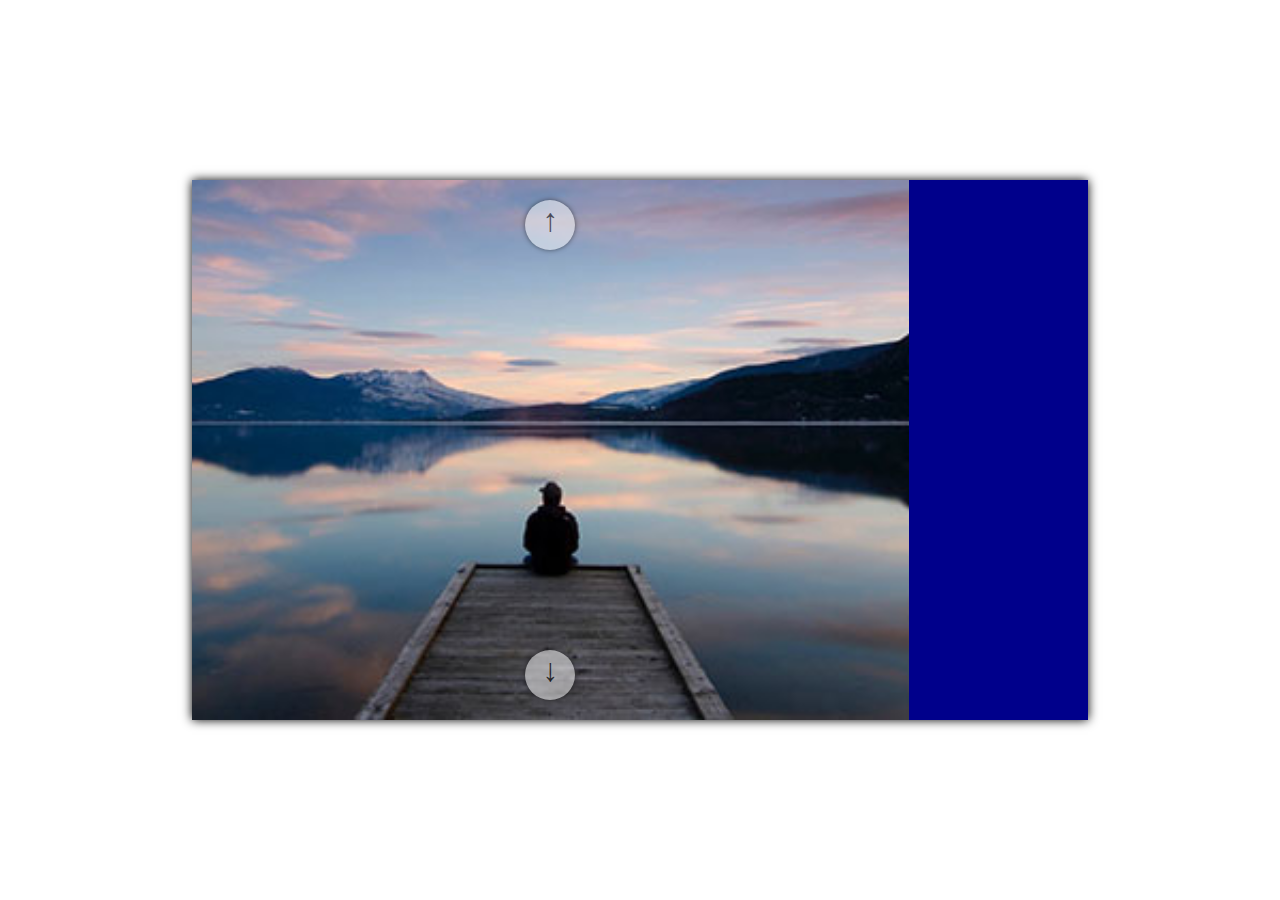
<file: Bonus_1/index.html>
<!DOCTYPE html>
<html lang="en">
<head>
  <meta charset="UTF-8">
  <meta name="viewport" content="width=device-width, initial-scale=1.0">
  <link rel="stylesheet" href="style.css">
  <title>Carosello Mono Array</title>
</head>
<body>

  <div class="container">
    <div id="main_img">
      <img src="../img/01.jpg" alt="">
      <div class="arrow" id="up">&uarr;</div>
      <div class="arrow" id="down">&darr;</div>
    </div>
    <div id="aside_bar">
    </div>
  </div>

  <script src="script.js"></script>
</body>
</html>
</file>
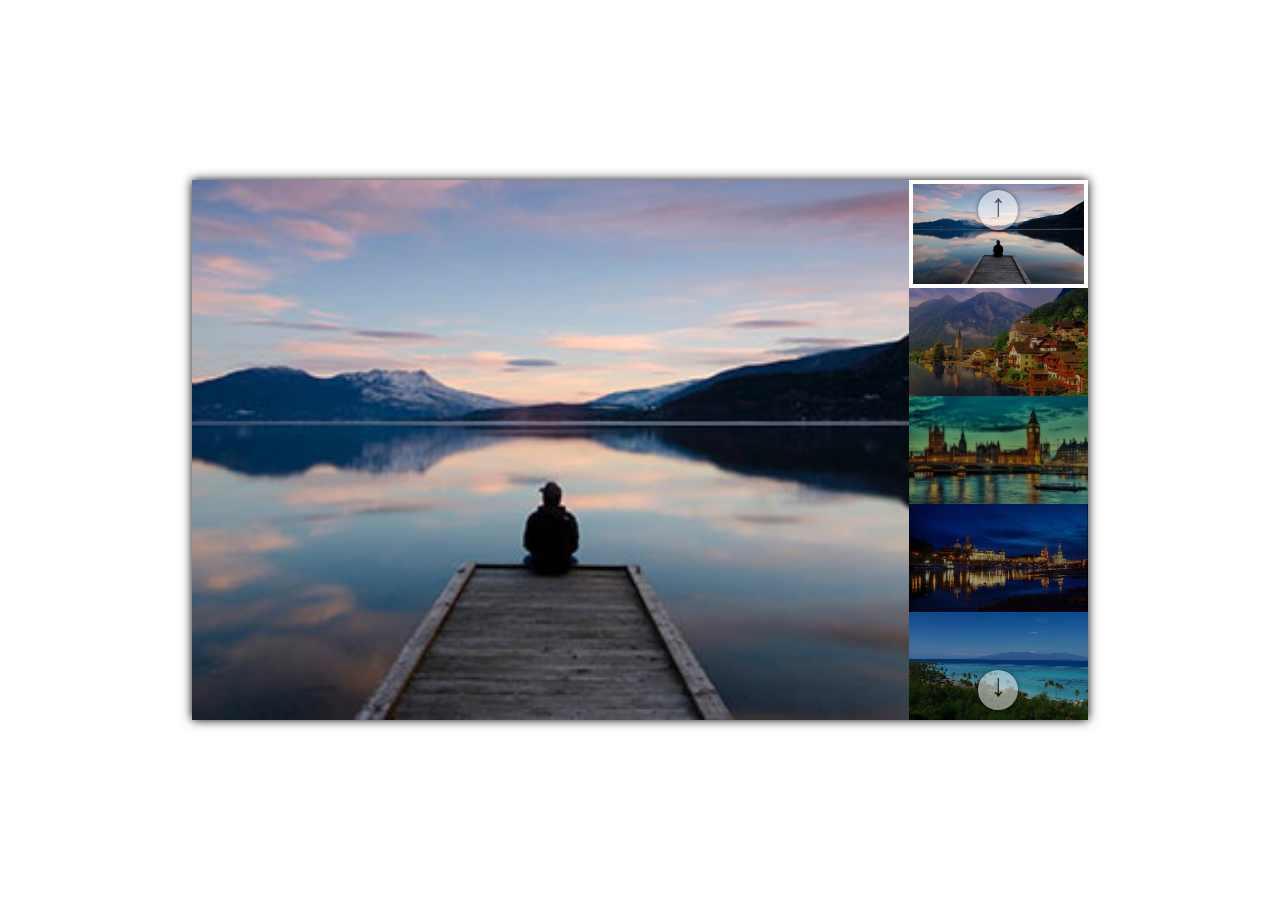
<file: Bonus_2/index.html>
<!DOCTYPE html>
<html lang="en">
<head>
  <meta charset="UTF-8">
  <meta name="viewport" content="width=device-width, initial-scale=1.0">
  <link rel="stylesheet" href="style.css">
  <title>Carosello Mono Array</title>
</head>
<body>

  <div class="container">
    <div id="main_img">
      <img src="../img/01.jpg" alt="">
    </div>
    <div id="aside_bar">
      <div class="arrow" id="up">&uarr;</div>
      <div class="arrow" id="down">&darr;</div>
    </div>
  </div>

  <script src="script.js"></script>
</body>
</html>
</file>
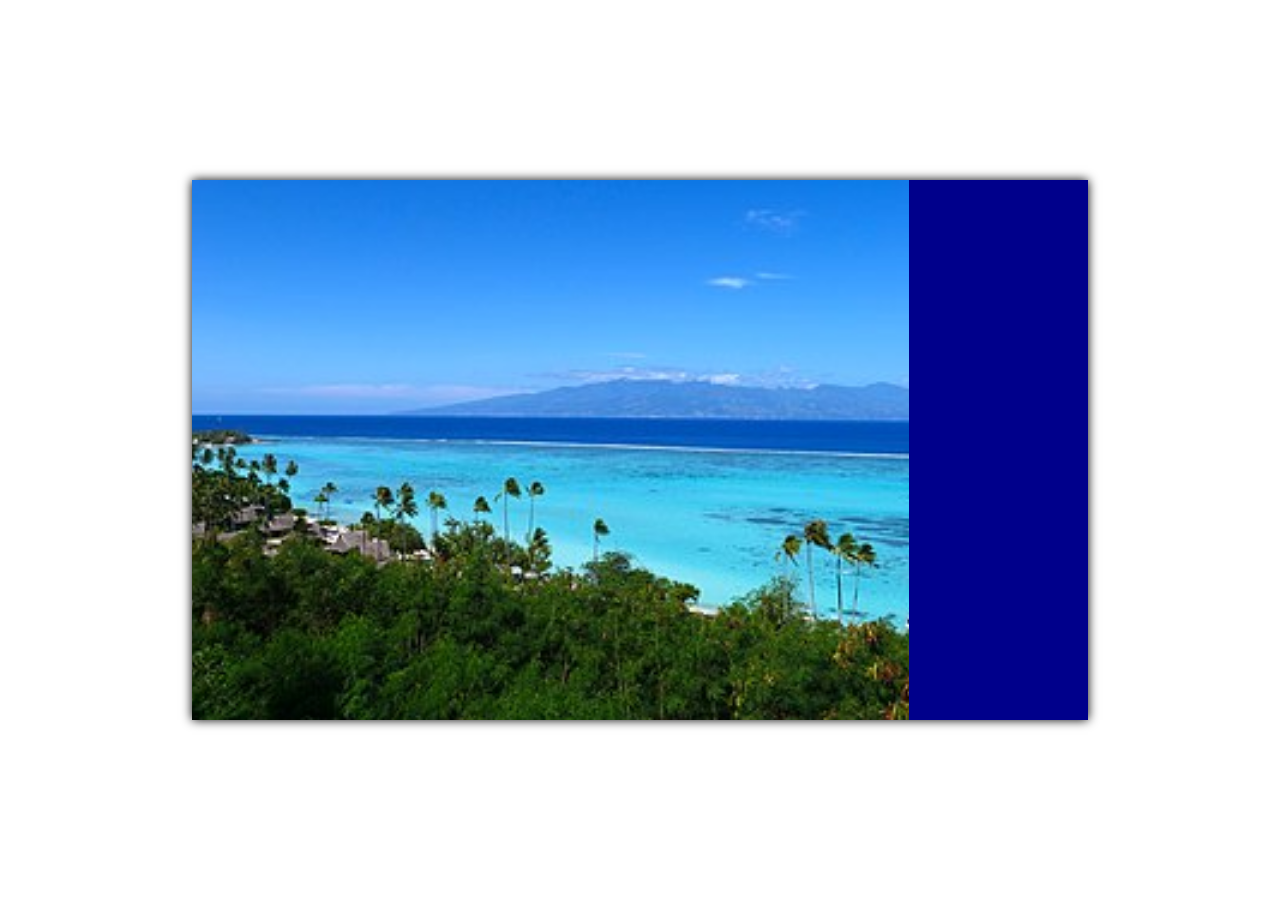
<file: Milestone_2/index.html>
<!DOCTYPE html>
<html lang="en">
<head>
  <meta charset="UTF-8">
  <meta name="viewport" content="width=device-width, initial-scale=1.0">
  <link rel="stylesheet" href="style.css">
  <title>Carosello Mono Array</title>
</head>
<body>

  <div class="container">
    <div id="main_img">
      <img src="../img/01.jpg" alt="">
    </div>
    <div id="aside_bar">
    </div>
  </div>

  <script src="script.js"></script>
</body>
</html>
</file>
<file: Bonus_1/style.css>
*{
  margin: 0;
  padding: 0;
  box-sizing: border-box;
}

body{
  display: flex;
  justify-content: center;
  align-items: center;
  font-family: 'Courier New', Courier, monospace;
  height: 100vh
}

.container{
  display: flex;
  height: 60%;
  width: 70%;
  background-color: blanchedalmond;
  box-shadow: 0px 0px 10px black;
}

#main_img{
  position: relative;
  height: 100%;
  width: 80%;
}

#aside_bar{
  height: 100%;
  width: 20%;
  background-color: darkblue;
}

#main_img img{
  width: 100%;
  height: 100%;
  object-fit: cover;
}

.arrow{
  cursor: pointer;
  position: absolute;
  left: calc(50% - 25px);
  width: 50px;
  height: 50px;
  background-color: white;
  opacity: 50%;
  font-size: 2rem;
  border-radius: 50%;
  text-align: center;
  line-height: 45px;
  box-shadow: 0px 0px 5px black;
}

.arrow:hover{
  opacity: 75%;
}

.arrow:active{
  opacity: 100%;
  box-shadow: none;
}

.arrow#up{
  top: 20px;
}

.arrow#down{
  bottom: 20px;
}
</file>
<file: Bonus_2/style.css>
*{
  margin: 0;
  padding: 0;
  box-sizing: border-box;
}

body{
  display: flex;
  justify-content: center;
  align-items: center;
  font-family: 'Courier New', Courier, monospace;
  height: 100vh
}

.container{
  display: flex;
  height: 60%;
  width: 70%;
  background-color: blanchedalmond;
  box-shadow: 0px 0px 10px black;
}

#main_img{
  height: 100%;
  width: 80%;
}

#aside_bar{
  position: relative;
  display: flex;
  flex-direction: column;
  height: 100%;
  width: 20%;
  background-color: darkblue;
}

#main_img img{
  width: 100%;
  height: 100%;
  object-fit: cover;
}

.arrow{
  cursor: pointer;
  position: absolute;
  left: calc(50% - 20px);
  width: 40px;
  height: 40px;
  background-color: white;
  opacity: 50%;
  font-size: 2rem;
  border-radius: 50%;
  text-align: center;
  line-height: 35px;
  box-shadow: 0px 0px 5px black;
  z-index: 999;
}

.arrow:hover{
  opacity: 75%;
}

.arrow:active{
  opacity: 100%;
  box-shadow: none;
}

.arrow#up{
  top: 10px;
}

.arrow#down{
  bottom: 10px;
}

.thumb{
  width: 100%;
  height: 20%;
  object-fit: cover;
}

.thumb.black_op{
  filter: brightness(60%);
}

.thumb.active{
  border: 4px solid rgba(255, 255, 255);
}
</file>
<file: Milestone_2/style.css>
*{
  margin: 0;
  padding: 0;
  box-sizing: border-box;
}

body{
  display: flex;
  justify-content: center;
  align-items: center;
  font-family: 'Courier New', Courier, monospace;
  height: 100vh
}

.container{
  display: flex;
  height: 60%;
  width: 70%;
  background-color: blanchedalmond;
  box-shadow: 0px 0px 10px black;
}

#main_img{
  height: 100%;
  width: 80%;
}

#aside_bar{
  height: 100%;
  width: 20%;
  background-color: darkblue;
}

#main_img img{
  width: 100%;
  height: 100%;
  object-fit: cover;
}
</file>
